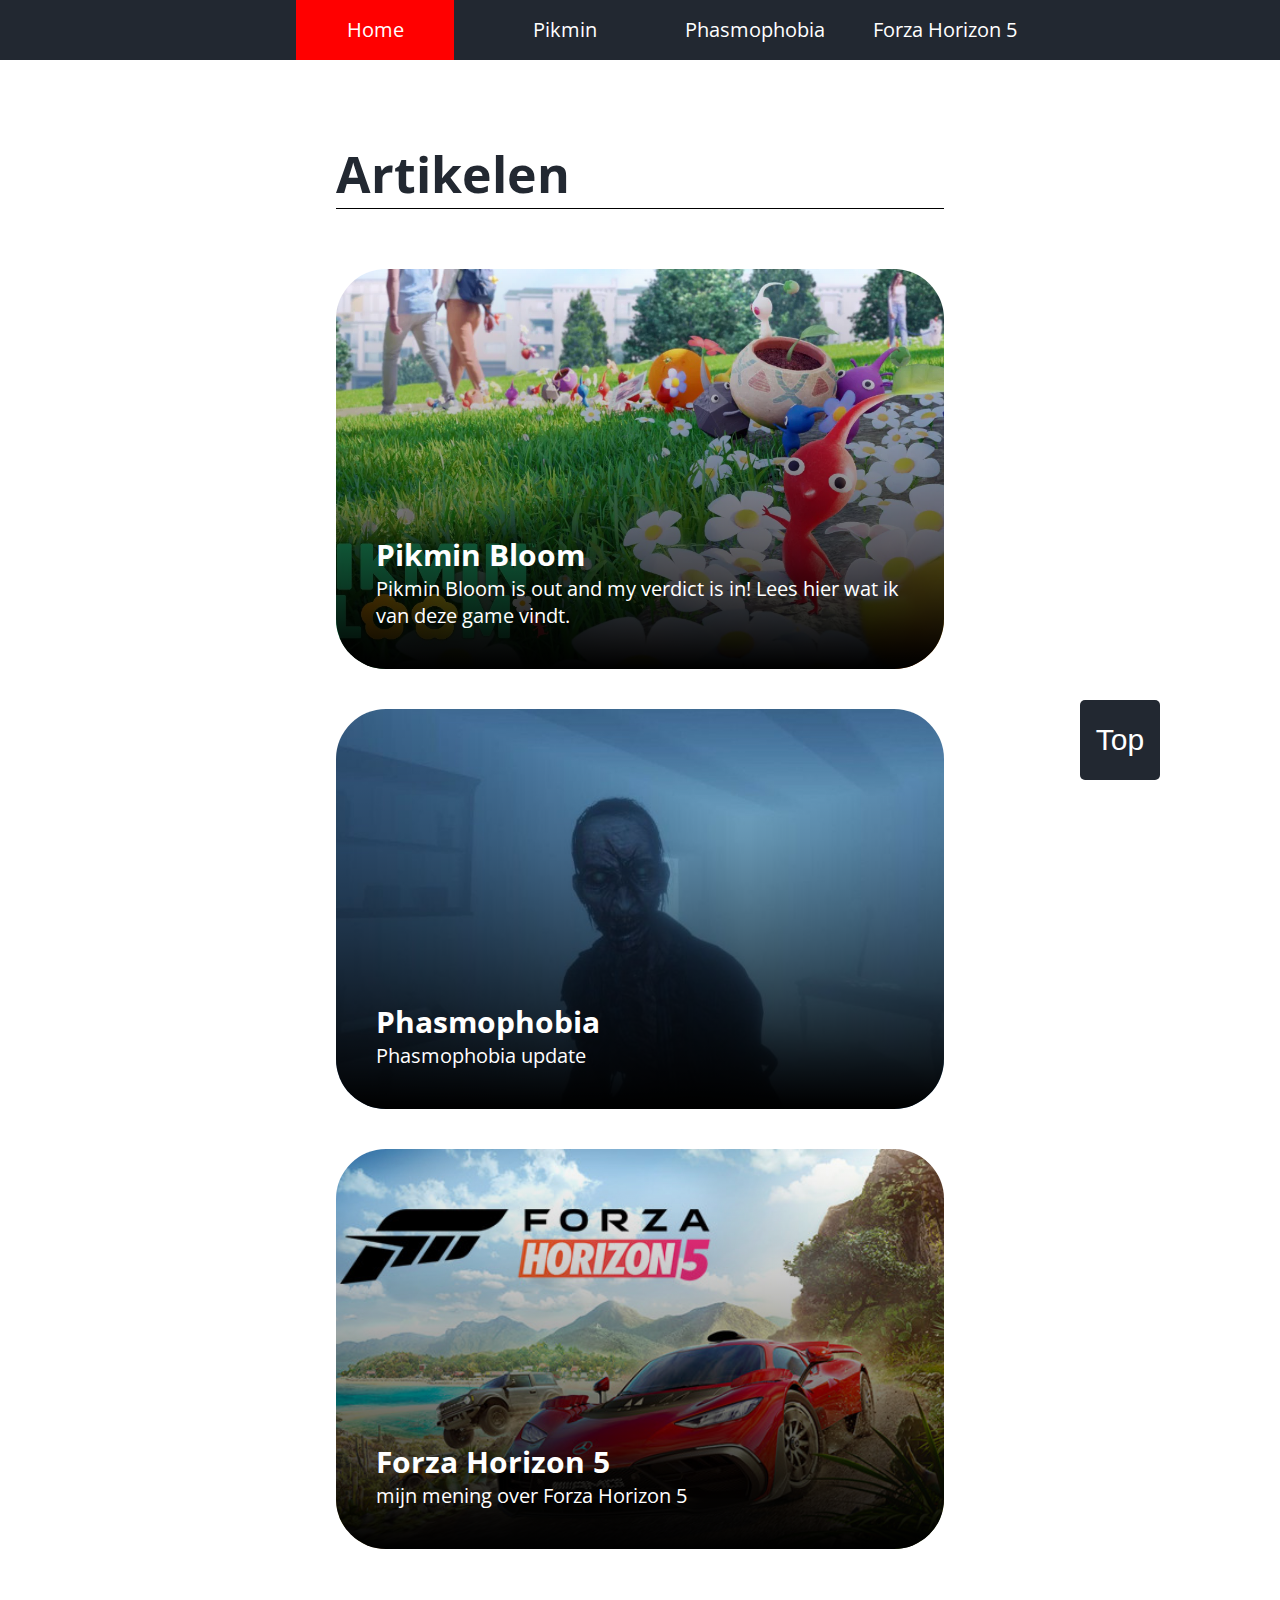
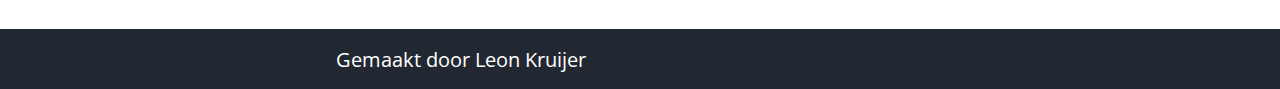
<file: home.html>
<!DOCTYPE html>
<html lang="nl">

<head>
    <meta charset="UTF-8">
    <meta http-equiv="X-UA-Compatible" content="IE=edge">
    <meta name="viewport" content="width=device-width, initial-scale=1.0">
    <link rel="preconnect" href="https://fonts.googleapis.com">
    <link rel="preconnect" href="https://fonts.gstatic.com" crossorigin>
    <link href="https://fonts.googleapis.com/css2?family=Open+Sans:ital@0;1&display=swap" rel="stylesheet">
    <link rel="stylesheet" href="css/style.css">

    <title>Leon's Blog</title>
</head>

<body>
    <header id="top">
        <nav>
            <ul>
                <li class="active"><a href="home.html">Home</a></li>
                <li><a href="index.html">Pikmin</a></li>
                <li><a href="phasmo.html">Phasmophobia</a></li>
                <li><a href="forza.html">Forza Horizon 5</a></li>
            </ul>
        </nav>
    </header>
    <main>
        <section class="homepage">
            <h1>Artikelen</h1>
            <article class="box">
                <a href="index.html">
                    <figure>
                        <img src="img/pikminbloom.webp"
                            alt="Verschillende kleine wezens (pikmin) in verschillende kleuren">
                    </figure>
                    <section>
                        <h2>Pikmin Bloom</h2>
                        <p>Pikmin Bloom is out and my verdict is in! Lees hier wat ik van deze game vindt.</p>
                    </section>
                </a>
            </article>
            <article class="box">
                <a href="phasmo.html">
                    <figure>
                        <img src="img/phasmophobia@2000x1270-696x442.jpg"
                            alt="Celeste logo">
                    </figure>
                    <section>
                        <h2>Phasmophobia</h2>
                        <p>Phasmophobia update </p>
                    </section>
                </a>
            </article>
            <article class="box">
                <a href="forza.html">
                    <figure>
                        <img src="img/capsule_616x353.jpg"
                            alt="een auto die aan he racen is met op de achtergrond nog meer auto's">
                    </figure>
                    <section>
                        <h2>Forza Horizon 5</h2>
                        <p>mijn mening over Forza Horizon 5</p>
                    </section>
                </a>
            </article>
        </section>
    </main>
    <a class="top" href="#header">Top</a>
    <footer>
        <p>Gemaakt door Leon Kruijer</p>
    </footer>
</body>
</html>
</file>
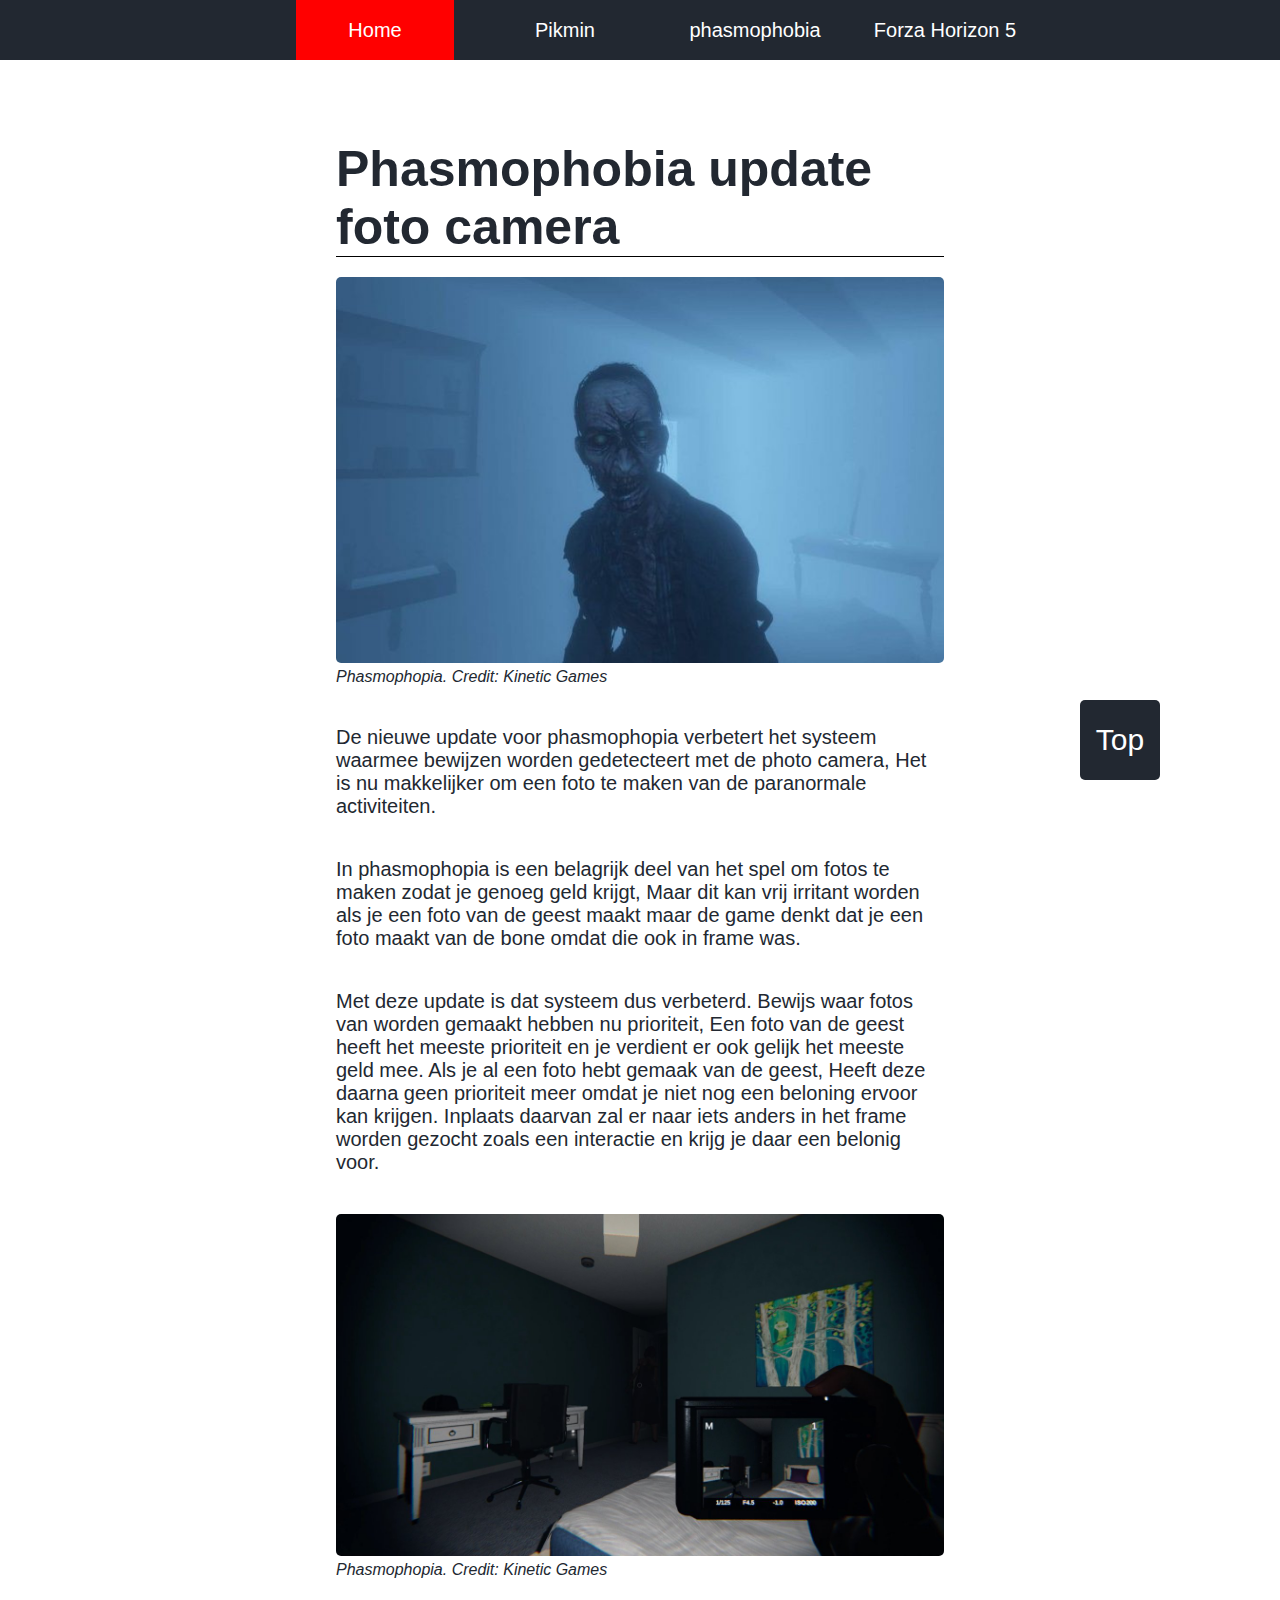
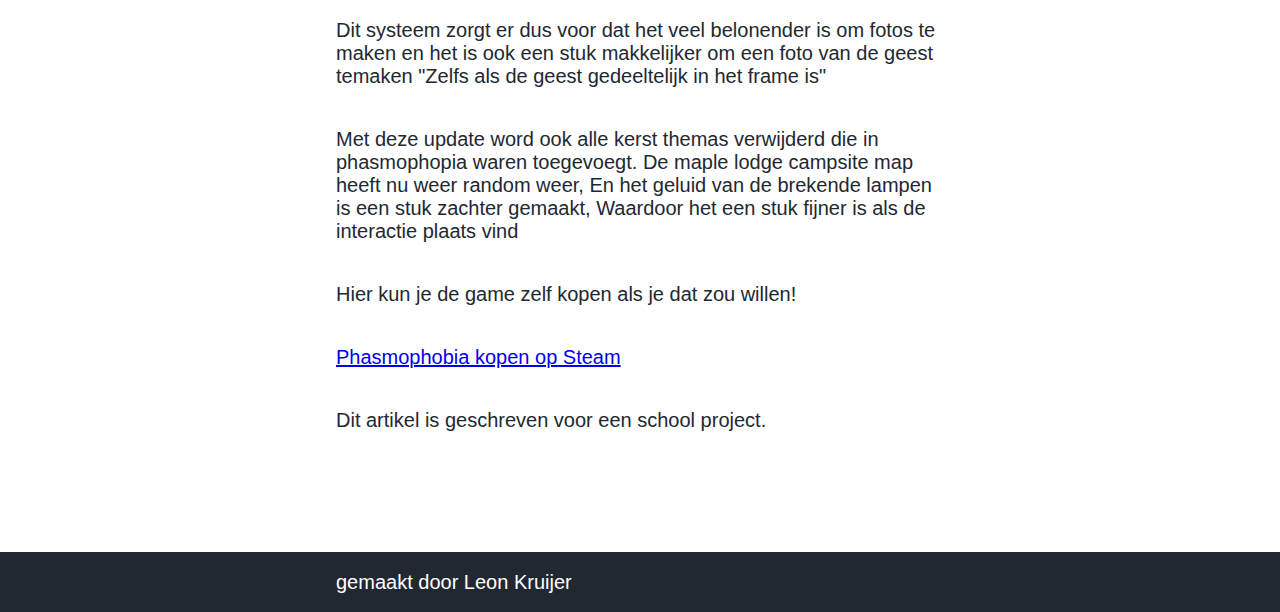
<file: phasmo.html>
<!DOCTYPE html>
<html lang="en">
<head>
    <meta charset="UTF-8">
    <meta http-equiv="X-UA-Compatible" content="IE=edge">
    <meta name="viewport" content="width=device-width, initial-scale=1.0">
    <title>phasmophopia update artikel</title>
    <link rel="stylesheet" href="css/style.css">
</head>
<header>
    <nav>
        <Ul>
            <li class="active"><a href="home.html">Home</a></li>
            <li><a href="index.html">Pikmin</a></li>
            <li><a href="phasmo.html">phasmophobia</a></li>
            <li><a href="forza.html">Forza Horizon 5</a></li>
        </Ul>
    </nav>
    </header>
<body>
    <main>
    
    <article>
        <h1>Phasmophobia update foto camera</h1>
        <figure>
        <img class="imgphas" src="img/phasmophobia@2000x1270-696x442.jpg" alt="foto van een geest">
        <figcaption>Phasmophopia. Credit: Kinetic Games</figcaption>
    </figure>

        <p>
            De nieuwe update voor phasmophopia verbetert het systeem waarmee bewijzen worden gedetecteert met de photo camera,
            Het is nu makkelijker om een foto te maken van de paranormale activiteiten.
        </p>
        <p>
            In phasmophopia is een belagrijk deel van het spel om fotos te maken zodat je genoeg geld krijgt,
            Maar dit kan vrij irritant worden als je een foto van de geest maakt maar de game denkt dat je een foto maakt van de bone omdat die ook in frame was.
        </p>
        <p>
            Met deze update is dat systeem dus verbeterd.
            Bewijs waar fotos van worden gemaakt hebben nu prioriteit,
            Een foto van de geest heeft het meeste prioriteit en je verdient er ook gelijk het meeste geld mee.
            Als je al een foto hebt gemaak van de geest, 
            Heeft deze daarna geen prioriteit meer omdat je niet nog een beloning ervoor kan krijgen.
            Inplaats daarvan zal er naar iets anders in het frame worden gezocht zoals een interactie en krijg je daar een belonig voor.
        </p>
        <figure>
            <img class="imgphas" src="img/phasmophobia-new-update-review-3.jpg" alt="iemand die een foto maakt van een geest met een photo camera">
            <figcaption>Phasmophopia. Credit: Kinetic Games</figcaption>
        </figure>
        <p>
            Dit systeem zorgt er dus voor dat het veel belonender is om fotos te maken en het is ook een stuk makkelijker om een foto van de geest temaken 
            "Zelfs als de geest gedeeltelijk in het frame is"
        </p>
        <p>
            Met deze update word ook alle kerst themas verwijderd die in phasmophopia waren toegevoegt. 
            De maple lodge campsite map heeft nu weer random weer, 
            En het geluid van de brekende lampen is een stuk zachter gemaakt, 
            Waardoor het een stuk fijner is als de interactie plaats vind
        </p>

        <p>Hier kun je de game zelf kopen als je dat zou willen!</p>
        <a href="https://store.steampowered.com/app/739630/Phasmophobia/">Phasmophobia kopen op Steam</a>

        <p></p>
    
        <p>Dit artikel is geschreven voor een school project.</p>

    </article>
    </main>
    <a class="top" href="#header">Top</a>
    <footer>
        <P>gemaakt door Leon Kruijer</P>
    </footer>

    
    
</body>
</html>
</file>
<file: css/style.css>
*{
    margin:0;
    padding:0;
    box-sizing: border-box;
}

html{
    scroll-behavior: smooth
}

body{
    font-size: 20px;
    font-family: 'Open Sans', sans-serif; 
    color: #222831;
}

main{
    min-height: 100vh; 
    padding:40px;
    margin: 0 auto;
    max-width:60vw;
    animation-name: popup;
    animation-duration: 0.8s;
    animation-fill-mode: backwards;
}


.homepage{
   display:flex;
   flex-direction: row;
   align-items: center;
   flex-wrap: wrap;
   gap:40px;
   padding:40px;
}

header{
    height: 60px;
    width:100%;
    background: #222831;
}

nav{
    width: 60vw;
    height:100%;
    margin:0 auto;
}

nav > ul {
    list-style: none;
    display:flex;
    flex-direction: row;
    align-items: center;
    height:100%;
    justify-content: space-evenly;
    gap: 2rem;
    padding-left:40px;
}

nav > ul > li{
    width:100%;
    height:100%;
}

nav > ul > li > a{
    width:100%;
    height:100%;
    display:block;
    line-height: 60px;
    text-align: center;
}

nav > ul > li > a:visited, nav > ul > li > a:link{
    color: white;
    text-decoration: none;
}
nav > ul > .active{
    background:red;
}
article{
    width:100%;
    margin:0 auto;
    padding: 40px;
}

.box{
    width: 100%;
    height:400px;
    padding:0;
    position:relative;
}

.box section{
    position:absolute;
    top:0;
    left:0;
    width:100%;
    height:100%;
    background:linear-gradient(transparent,60%,black);
    color:white;
    border-radius:50px;
    display:flex;
    align-items: flex-start;
    justify-content: flex-end;
    flex-direction: column;
    padding:40px;
    flex-shrink: 0;
}

.box  section > p {
    margin-bottom:0;
}

.box:nth-of-type(3){
    justify-self: flex-start;
}

.box > figure{
    height:100%;
    width:100%;
    margin-bottom:0;
}

.box img{
    object-fit: cover;
    background-position: left;
    border-radius:50px;
}

.box img:hover{
    transform:none;
}


figure{
    width:100%;
    height:100%;
    margin-bottom: 40px;
    overflow: hidden;
}

figcaption{
    font-style: italic;
    font-size: 80%;
}

img{
    width: 100%;
    height:100%;
    border-radius: 5px;
    transition:0.2s transform;
}

img:hover{
    transform:scale(1.05);
}

.homepage > h1{
    width:100%;
}
h1{
    font-size: 250%;
    margin-bottom:20px;
    border-bottom: 1px solid black;
}

p{
    margin-bottom: 40px;
}

footer{
    width:100%;
    height:60px;
    background:#222831;
    color: white;
    display:flex;
    align-items: center;
}

footer > p{
    width:60vw;
    margin: 0 auto;
    padding-left:80px;
}

audio{
    margin-top: 20px;
    display: block;
}

video{
    width:100%;
    border-radius: 5px;
    margin-top: 20px;

}

.top{
    font-family:sans-serif;
    width:80px;
    height:80px;
    background:#222831;;
    color: white;
    font-size: 150%;
    display:flex;
    justify-content: center;
    align-items: center;
    border:none;
    position:fixed;
    bottom:120px;
    right:120px;
    border-radius: 5px;
    text-decoration: none;
}

@keyframes popup {
    from{
        opacity:0;
        transform: translateY(20px);
    }
    to{
        opacity:1;
        transform: translateY(0);

    }
}

@media screen and (max-width:1000px) {
    main{
        max-width:80vw;

    }
    footer > p{
        width:80vw;
    }   
    img:hover{
        transform:none;
    }
    .top{
        bottom:20px;
        right:20px;
        width:60px;
        height:60px;
    }

    header{
        height:auto;
    }
    nav{
        width: 100%;
    }
    
    nav > ul {
        display:block;
        height:100%;
        width:100%;
        padding-left: 0;
    }
    
    nav > ul > li{
        width:100%;
        text-align: center;
        height:80px;
    }
    
    nav > ul > li > a{
        line-height: 80px;
    }
}

@media screen and (max-width:600px) {
    body{
        font-size: 16px;
    }

    h1{
        font-size: 180%;
    }

    main{
        max-width:100vw;
        padding:20px;
    }

    footer > p{
        width:100vw;
        padding-left:60px;
    }   
}
</file>
